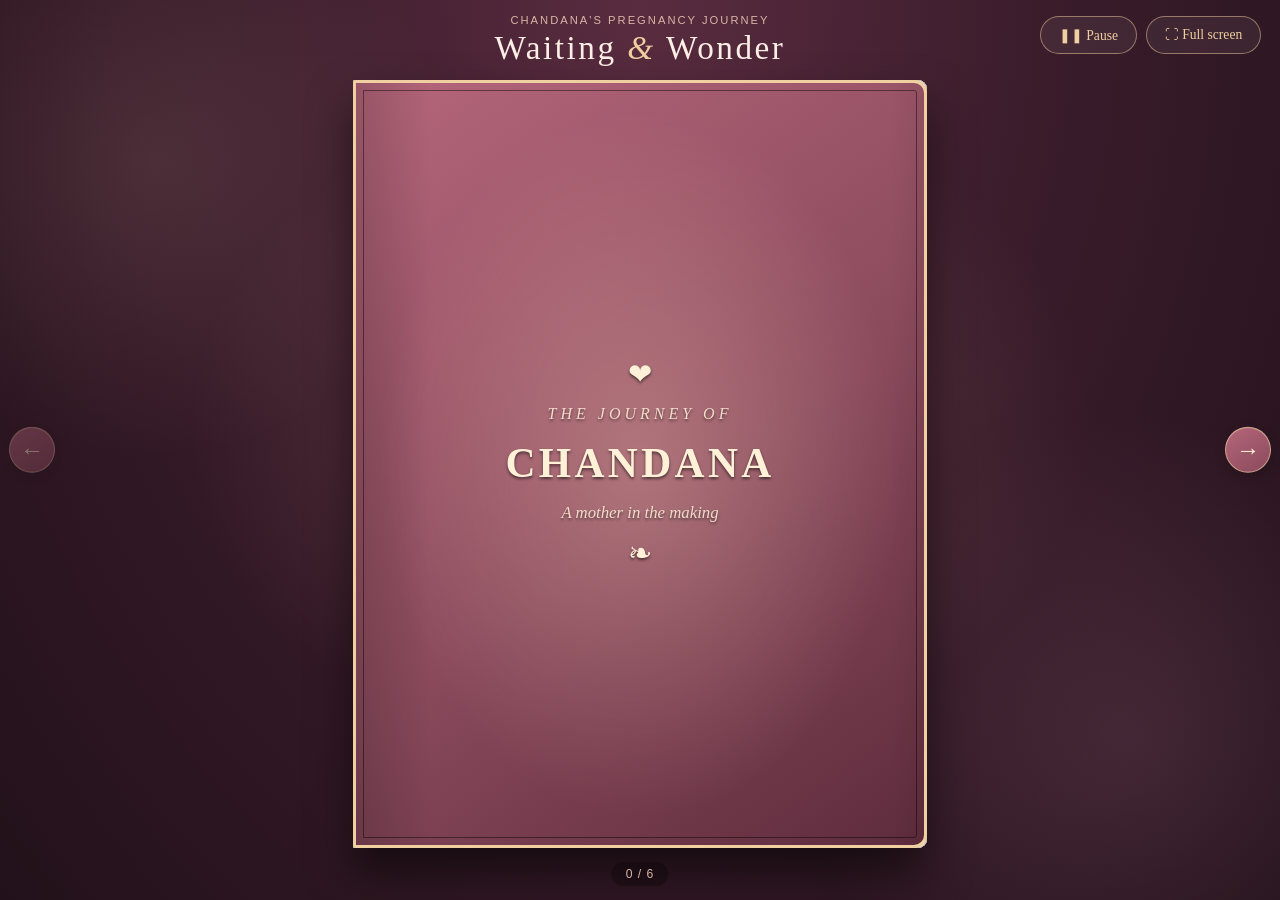
<file: Photo Album/Code/index.html>
<!DOCTYPE html>
<html lang="en">
<head>
<meta charset="UTF-8">
<meta name="viewport" content="width=device-width, initial-scale=1, viewport-fit=cover">
<meta name="theme-color" content="#2a1620">
<title>Chandana's Pregnancy Journey</title>
<link rel="stylesheet" href="style.css">
</head>
<body>
<main class="stage">
  <header class="album-heading">
    <p class="eyebrow">Chandana's pregnancy journey</p>
    <h1>Waiting <span>&amp;</span> Wonder</h1>
    <p class="heading-note">Nine months of love, one page at a time.</p>
  </header>
  <section class="album-view" aria-label="Interactive photo album">
    <div class="book" id="book" role="group" aria-label="Photo album book"></div>
  </section>
  <p class="rotate-hint"><span aria-hidden="true">↻</span> Rotate your phone for full-size photos</p>
  <nav class="controls" aria-label="Album navigation">
    <button id="prev" type="button" aria-label="Previous spread">&#8592; <span>Previous</span></button>
    <span id="count" role="status" aria-live="polite"></span>
    <button id="next" type="button" aria-label="Next spread"><span>Next</span> &#8594;</button>
  </nav>
  <div class="extras">
    <button id="autoplay" class="fs-button" type="button" aria-pressed="true" aria-label="Auto-flip" title="Auto-flip">&#10074;&#10074; <span>Pause</span></button>
    <button id="fullscreen" class="fs-button" type="button" aria-pressed="false" aria-label="Full screen" title="Full screen">&#9974; <span>Full screen</span></button>
  </div>
  <p class="keyboard-hint">Use arrow keys, swipe, or tap a page to turn</p>
</main>
<script src="../Images/album-data.js"></script>
<script src="script.js"></script>
</body>
</html>
</file>
<file: Photo Album/Code/style.css>
:root {
  color-scheme: dark;
  --paper: #fff7f0;
  --ink: #4a2f3a;
  --leather: #8a4a5c;
  --gold: #f0cfa0;
  --muted-gold: #d9b6a6;
}

/* Sizes are declared on body so full-screen mode can override --top/--bottom */
body {
  --edge: 0px;
  --top: 0px;
  --bottom: 0px;
  /* phone portrait: width-limited spread; stacked UI below the book */
  --page-width: min(49vw, 420px, calc((100svh - 300px) * .7463));
}

* {
  box-sizing: border-box;
}

html {
  min-width: 320px;
  min-height: 100%;
  background: #2a1620;
}

body {
  min-width: 320px;
  min-height: 100vh;
  min-height: 100svh;
  margin: 0;
  font-family: Georgia, "Times New Roman", serif;
  color: #fdeee6;
  background:
    radial-gradient(ellipse at 50% 47%, rgba(240, 170, 160, .2), transparent 50%),
    radial-gradient(circle at 12% 18%, rgba(240, 190, 170, .12), transparent 22%),
    radial-gradient(circle at 88% 82%, rgba(220, 150, 180, .14), transparent 24%),
    radial-gradient(ellipse at 50% 0%, #5a2c40 0%, #3a1c2b 45%, #22111a 100%);
}

.stage {
  min-height: 100vh;
  min-height: 100svh;
  display: flex;
  flex-direction: column;
  align-items: center;
  justify-content: center;
  gap: 1rem;
  padding: max(1.25rem, env(safe-area-inset-top)) 1.25rem max(1.5rem, env(safe-area-inset-bottom));
  overflow: hidden;
}

.album-heading {
  text-align: center;
  margin-bottom: .15rem;
}

.eyebrow,
.keyboard-hint,
.rotate-hint {
  color: var(--muted-gold);
  font-family: "Segoe UI", Arial, sans-serif;
  font-size: .7rem;
  letter-spacing: .18em;
  text-transform: uppercase;
}

.eyebrow {
  margin: 0 0 .4rem;
}

.album-heading h1 {
  margin: 0;
  font-size: clamp(1.5rem, 3.5vw, 2.5rem);
  font-weight: normal;
  letter-spacing: .075em;
}

.album-heading h1 span {
  color: var(--gold);
  font-style: italic;
}

.heading-note {
  margin: .45rem 0 0;
  color: rgba(245, 238, 225, .64);
  font-size: .95rem;
  font-style: italic;
}

.album-view {
  width: 100%;
  display: flex;
  justify-content: center;
  perspective: 2500px;
}

.book {
  position: relative;
  width: var(--page-width);
  height: calc(var(--page-width) * 1.34);
  perspective: 2500px;
  transition: transform .8s ease;
  filter: drop-shadow(0 24px 22px rgba(0, 0, 0, .52));
  touch-action: pan-y;
}

.book.closed-front { transform: translateX(0); }
.book:not(.closed-front):not(.closed-back) { transform: translateX(50%); }
.book.closed-back { transform: translateX(100%); }

.leaf {
  position: absolute;
  inset: 0;
  transform-origin: left center;
  transform-style: preserve-3d;
  transition: transform 1s cubic-bezier(.645, .045, .355, 1);
  cursor: pointer;
  -webkit-tap-highlight-color: transparent;
}

.leaf.flipped { transform: rotateY(-180deg); }

.face {
  position: absolute;
  inset: 0;
  overflow: hidden;
  backface-visibility: hidden;
  background:
    linear-gradient(90deg, rgba(92, 68, 43, .12), transparent 13%, transparent 94%, rgba(92, 68, 43, .08)),
    repeating-linear-gradient(0deg, rgba(124, 102, 69, .018) 0, rgba(124, 102, 69, .018) 1px, transparent 1px, transparent 4px),
    var(--paper);
  border: 1px solid rgba(88, 68, 45, .25);
  border-radius: 2px 9px 9px 2px;
  color: var(--ink);
}

.face.back {
  transform: rotateY(180deg);
  border-radius: 9px 2px 2px 9px;
}

.face::after {
  position: absolute;
  inset: 0;
  background: linear-gradient(to right, rgba(0, 0, 0, .17), transparent 13%, transparent 94%, rgba(0, 0, 0, .06));
  content: "";
  pointer-events: none;
}

.face.back::after {
  background: linear-gradient(to left, rgba(0, 0, 0, .17), transparent 13%, transparent 94%, rgba(0, 0, 0, .06));
}

.leaf.hard .front {
  border: 3px solid var(--gold);
  outline: 1px solid rgba(0, 0, 0, .45);
  outline-offset: -11px;
  border-radius: 3px 13px 13px 3px;
  background:
    radial-gradient(ellipse at center, rgba(255, 210, 190, .3), transparent 65%),
    linear-gradient(145deg, #b5667a, #8a4a5c 55%, #5e2c3d);
  color: #fff0d8;
}

.cover-art {
  height: 100%;
  display: flex;
  flex-direction: column;
  align-items: center;
  justify-content: center;
  gap: 1rem;
  padding: 10%;
  text-align: center;
  text-shadow: 0 2px 3px rgba(0, 0, 0, .55);
}

.cover-art h1 {
  margin: 0;
  font-size: clamp(1.4rem, 3.3vw, 2.6rem);
  letter-spacing: .08em;
  text-transform: uppercase;
}

.cover-art p {
  margin: 0;
  font-style: italic;
  opacity: .85;
}

.ornament {
  font-size: 1.8rem;
  line-height: 1;
}

.page-inner {
  position: relative;
  height: 100%;
  display: flex;
  flex-direction: column;
  justify-content: center;
  align-items: center;
  gap: .6rem;
  padding: 5% 5% 8% 8%;
}

.back .page-inner { padding: 5% 8% 8% 5%; }

/* Photo pages: wide, soft rose frame, small "tape" accents */
figure.page-inner {
  margin: 0;
  justify-content: flex-start;
  background: radial-gradient(circle at 50% 0%, rgba(240, 190, 190, .18), transparent 60%);
}

.intro {
  text-align: center;
  padding: 10%;
}

.intro h2 {
  margin: 0;
  font-size: clamp(1.3rem, 2.8vw, 2.2rem);
  font-weight: normal;
  letter-spacing: .1em;
}

.intro p {
  margin: 0;
  font-size: clamp(.8rem, 1.5vw, 1.1rem);
  font-style: italic;
  line-height: 1.5;
  opacity: .8;
}

.photo {
  position: relative;
  width: 100%;
  min-height: 0;
  flex: 1;
  padding: clamp(4px, .8vw, 9px) clamp(4px, .8vw, 9px) clamp(14px, 2.6vw, 30px);
  background: #fffdfa;
  box-shadow: 0 5px 14px rgba(74, 40, 52, .3);
  transform: rotate(-.8deg);
}

.photo::before {
  content: "";
  position: absolute;
  top: -9px;
  left: 50%;
  width: 22%;
  height: 18px;
  background: rgba(232, 160, 170, .65);
  box-shadow: 0 1px 2px rgba(0, 0, 0, .15);
  transform: translateX(-50%) rotate(-3deg);
  z-index: 1;
}

.back .photo { transform: rotate(.8deg); }

.photo img {
  display: block;
  width: 100%;
  height: 100%;
  object-fit: cover;
}

.photo.image-error {
  display: grid;
  place-items: center;
}

.photo.image-error img {
  display: none;
}

.photo-error {
  color: #8a4a5c;
  font: italic .9rem "Segoe UI", Arial, sans-serif;
  text-align: center;
}

figcaption {
  max-width: 100%;
  display: -webkit-box;
  -webkit-line-clamp: 2;
  line-clamp: 2;
  -webkit-box-orient: vertical;
  overflow: hidden;
  color: #8a4a5c;
  font-size: clamp(.85rem, 1.6vw, 1.2rem);
  font-style: italic;
  line-height: 1.25;
  text-align: center;
}

.num {
  position: absolute;
  bottom: 3%;
  color: #8d6f7a;
  font-size: .75rem;
  opacity: .7;
}

.rotate-hint,
.keyboard-hint {
  margin: 0;
  font-size: .62rem;
  letter-spacing: .12em;
  text-align: center;
}

.rotate-hint {
  display: none;
  color: var(--gold);
}

.rotate-hint span {
  display: inline-block;
  margin-right: .35rem;
  font-size: 1rem;
  vertical-align: -1px;
}

.cover-kicker {
  font-size: clamp(.7rem, 1.6vw, 1rem);
  letter-spacing: .25em;
  text-transform: uppercase;
}

.cover-sub {
  font-size: clamp(.75rem, 1.6vw, 1.05rem);
}

.intro .ornament {
  color: #c4687f;
}

.fs-button {
  min-height: 2.4rem;
  padding: .4rem 1.1rem;
  border: 1px solid rgba(240, 207, 160, .5);
  border-radius: 999px;
  background: rgba(255, 255, 255, .06);
  color: var(--gold);
  font: inherit;
  font-size: .85rem;
  cursor: pointer;
  touch-action: manipulation;
}

.fs-button:hover { background: rgba(255, 255, 255, .14); }
.extras {
  display: flex;
  flex-wrap: wrap;
  justify-content: center;
  gap: .6rem;
}
.fs-button[hidden] { display: none; }

.controls {
  width: min(100%, 390px);
  display: flex;
  align-items: center;
  justify-content: space-between;
  gap: .8rem;
  color: var(--gold);
}

.controls button {
  min-width: 7.5rem;
  min-height: 2.75rem;
  padding: .6rem 1rem;
  border: 1px solid rgba(240, 207, 160, .65);
  border-radius: 999px;
  background: linear-gradient(145deg, #b5667a, #8a4a5c);
  box-shadow: 0 4px 12px rgba(0, 0, 0, .2), inset 0 1px rgba(255, 255, 255, .08);
  color: #fff0d8;
  font: inherit;
  cursor: pointer;
  transition: filter .2s, transform .2s, background .2s;
  touch-action: manipulation;
}

.controls button:hover:not(:disabled) {
  filter: brightness(1.2);
  transform: translateY(-1px);
}

.controls button:focus-visible {
  outline: 2px solid #fff1c8;
  outline-offset: 3px;
}

.controls button:disabled {
  opacity: .42;
  cursor: default;
}

#count {
  min-width: 5rem;
  color: var(--muted-gold);
  font-family: "Segoe UI", Arial, sans-serif;
  font-size: .76rem;
  letter-spacing: .08em;
  text-align: center;
  white-space: nowrap;
}

.keyboard-hint {
  color: rgba(219, 208, 184, .55);
  text-transform: none;
  letter-spacing: .04em;
}

@media (max-width: 700px) {
  body { --page-width: min(49vw, 420px, calc((100svh - 300px) * .7463)); }

  .stage { gap: .7rem; padding-right: .4rem; padding-left: .4rem; }
  .eyebrow { display: none; }
  .album-heading h1 { font-size: clamp(1.35rem, 6vw, 2rem); }
  .heading-note { font-size: .86rem; margin-top: .2rem; }
  .cover-art { gap: .7rem; }
  .cover-art h1 { font-size: clamp(1rem, 5vw, 1.6rem); }
  .ornament { font-size: 1.35rem; }
  .page-inner { gap: .6rem; }
  .intro h2 { font-size: clamp(1.1rem, 5vw, 1.5rem); }
  .intro p { font-size: clamp(.68rem, 2.7vw, .85rem); }
  .rotate-hint { display: block; }
  .controls { width: min(100%, 350px); gap: .4rem; }
  .controls button { min-width: 6.4rem; min-height: 2.9rem; padding: .6rem .75rem; }
  #count { min-width: 4rem; font-size: .7rem; }
  .keyboard-hint { font-size: .58rem; }
}

@media (max-width: 380px) {
  .controls button { min-width: 5.8rem; font-size: .9rem; }
}

/* Desktop, tablet and landscape phones: the book fills the screen and the
   controls float over the edges instead of taking vertical space. */
@media (min-width: 701px), (orientation: landscape) and (max-height: 520px) {
  body {
    --edge: clamp(52px, 5vw, 84px);
    --top: 80px;
    --bottom: 52px;
    --page-width: min(
      calc((100vw - 2 * var(--edge)) / 2),
      calc((100svh - var(--top) - var(--bottom)) * .7463),
      1300px
    );
    overflow: hidden;
  }

  body.is-fullscreen { --top: 64px; --bottom: 44px; }

  .stage {
    display: block;
    position: relative;
    height: 100svh;
    min-height: 0;
    padding: 0;
  }

  .album-heading {
    position: absolute;
    top: .9rem;
    right: 0;
    left: 0;
    margin: 0;
    pointer-events: none;
  }
  .eyebrow { display: block; margin-bottom: .15rem; }
  .album-heading h1 { font-size: clamp(1.4rem, 2.6vw, 2.1rem); }
  .heading-note { display: none; }

  .album-view {
    position: absolute;
    inset: var(--top) 0 var(--bottom);
    width: auto;
    align-items: center;
  }

  .controls { display: contents; }
  .controls button span { display: none; }

  #prev, #next {
    position: fixed;
    top: 50%;
    z-index: 5;
    width: 2.9rem;
    height: 2.9rem;
    min-width: 0;
    min-height: 0;
    padding: 0;
    border-radius: 50%;
    font-size: 1.5rem;
    line-height: 1;
    transform: translateY(-50%);
  }
  #prev { left: calc((var(--edge) - 2.9rem) / 2); }
  #next { right: calc((var(--edge) - 2.9rem) / 2); }
  .controls #prev:hover:not(:disabled),
  .controls #next:hover:not(:disabled) { transform: translateY(calc(-50% - 1px)); }

  #count {
    position: fixed;
    bottom: .9rem;
    left: 50%;
    min-width: 0;
    padding: .3rem .9rem;
    border-radius: 999px;
    background: rgba(0, 0, 0, .25);
    transform: translateX(-50%);
  }

  .extras {
    position: fixed;
    top: 1rem;
    right: max(1.2rem, env(safe-area-inset-right));
    z-index: 5;
  }

  .rotate-hint, .keyboard-hint { display: none; }
  body.is-fullscreen .album-heading { display: none; }
}

/* Landscape phones: no heading; icon-only buttons stacked in the right gutter */
@media (orientation: landscape) and (max-height: 520px) {
  body {
    --edge: 56px;
    --top: 14px;
    --bottom: 14px;
  }
  body.is-fullscreen { --top: 14px; --bottom: 14px; }

  .album-heading { display: none; }

  .extras {
    top: .6rem;
    right: calc((var(--edge) - 2.5rem) / 2);
    flex-direction: column;
    gap: .4rem;
  }
  .extras .fs-button {
    width: 2.5rem;
    height: 2.5rem;
    min-height: 0;
    padding: 0;
    border-radius: 50%;
    font-size: 1rem;
  }
  .extras .fs-button span { display: none; }

  #count {
    right: .4rem;
    bottom: .6rem;
    left: auto;
    transform: none;
  }
}

@media (prefers-reduced-motion: reduce) {
  *,
  *::before,
  *::after {
    scroll-behavior: auto !important;
    transition-duration: .01ms !important;
  }
}
</file>
